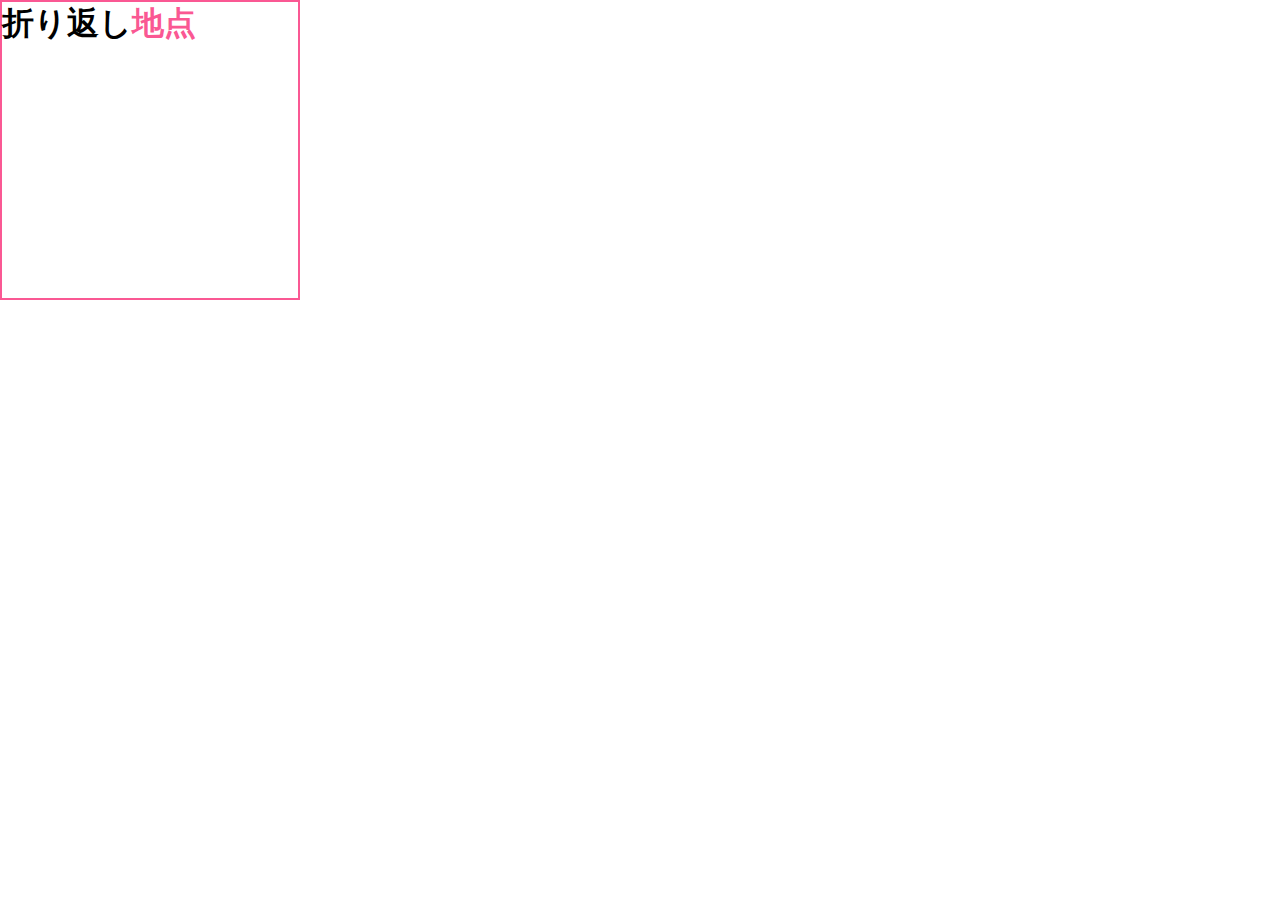
<file: 7章確認問題/index.html>
<!DOCTYPE html>
<html lang="ja">

<head>
  <meta charset="UTF-8">
  <link rel="stylesheet" href="style.css">
  <title>7章確認問題</title>
</head>

<body>

  <section>
    <h1>折り返し<span>地点</span></h1>
  </section>
</body>
</html>
</file>
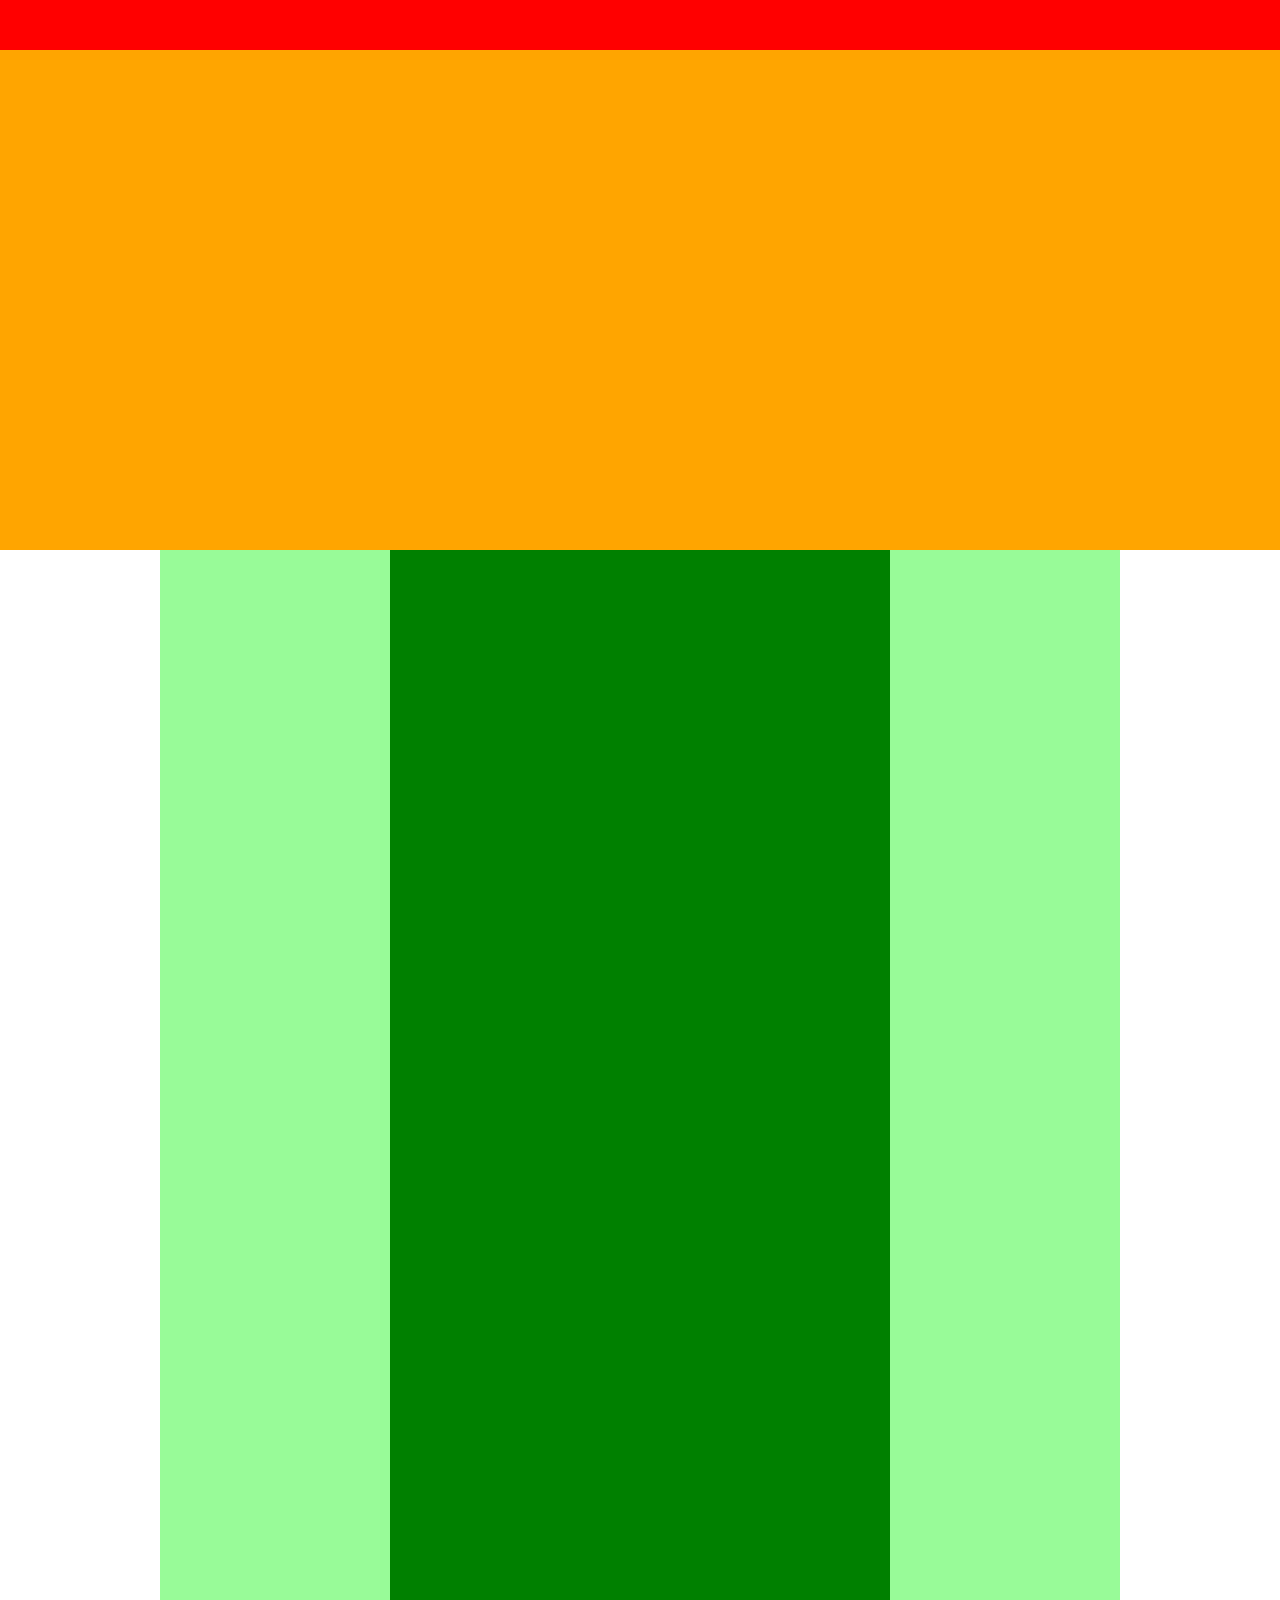
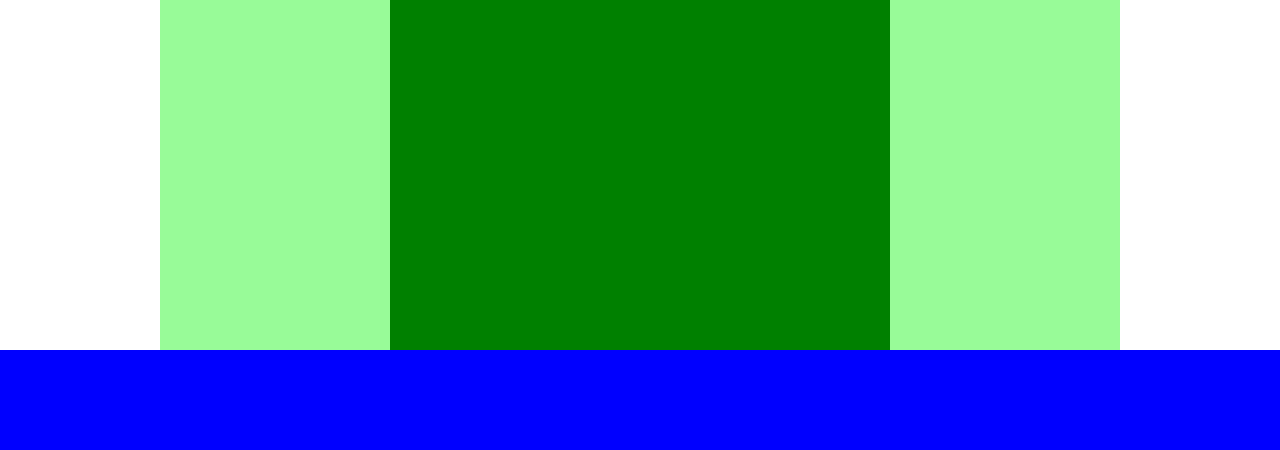
<file: chapter4/index.html>
<!DOCTYPE html>
<html lang="ja">

<head>
  <meta charset="UTF-8">
  <link rel="stylesheet" href="style.css">
  <title>chapter4</title>
</head>

<body>
  <div class="header"></div>
  <div class="main-visual"></div>
  <div class="main">
    <div class="sidebar1"></div>
    <div class="blog"></div>
    <div class="sidebar2"></div>
  </div>
  <div class="footer"></div>
</body>
</html>
</file>
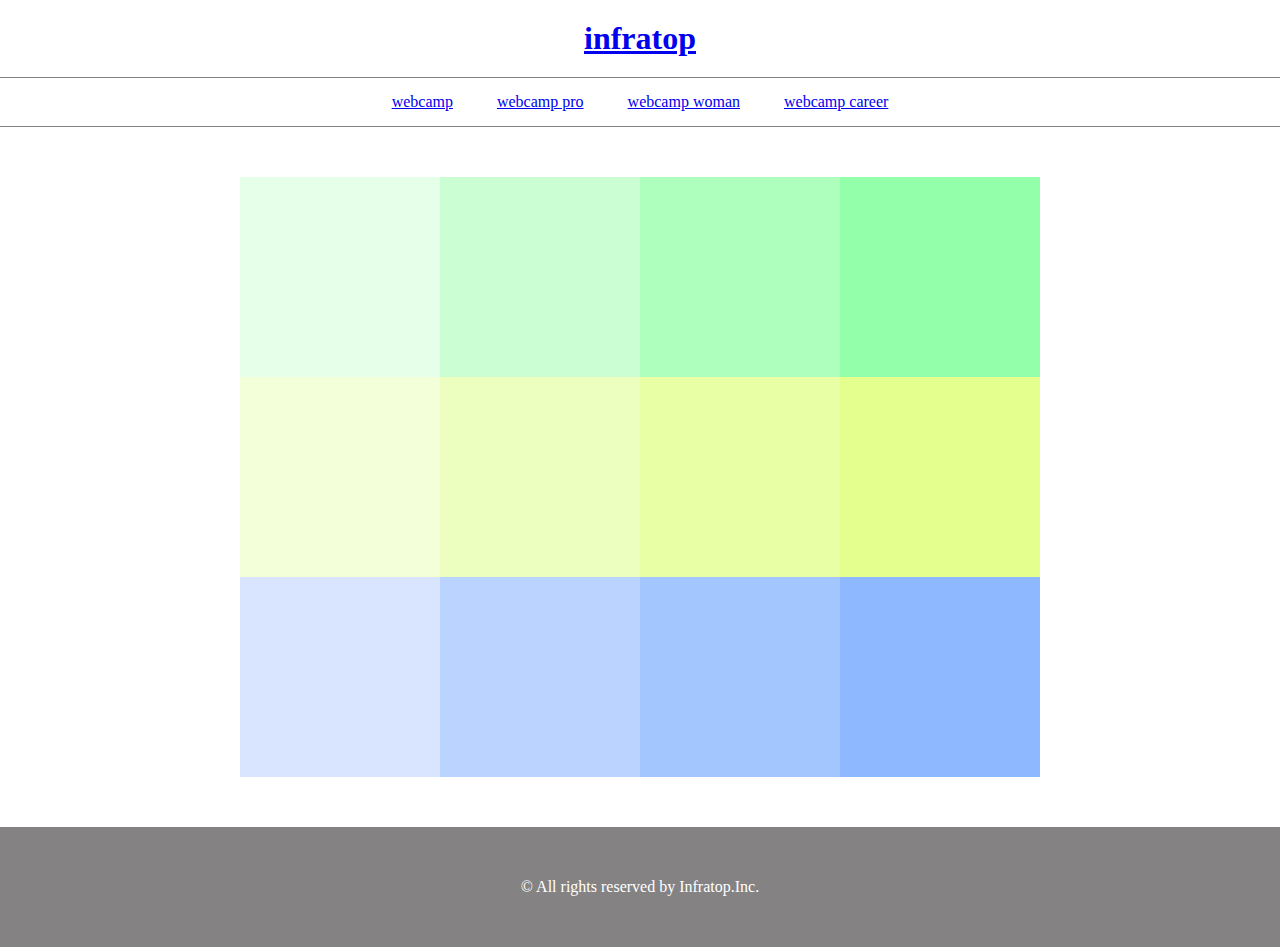
<file: chapter5/index.html>
<!DOCTYPE html>
<html lang="ja">

<head>
  <meta charset="UTF-8">
  <link rel="stylesheet" href="style.css">
  <title>infratop</title>
</head>

<body>
  <header>
    <h1>
      <a href="index.html">
        infratop
      </a>
    </h1>
    </header>
  <nav>
    <ul class="nav-list">
      <li class="nav-list-item">
        <a href="index.html">webcamp</a>
      </li>
      <li class="nav-list-item">
        <a href="index.html">webcamp pro</a>
      </li>
      <li class="nav-list-item">
        <a href="index.html">webcamp woman</a>
      </li>
      <li class="nav-list-item">
        <a href="index.html">webcamp career</a>
      </li>
    </ul>
  </nav>

  <main>
    <div class="main">
      <div class="box1"></div>
      <div class="box2"></div>
      <div class="box3"></div>
      <div class="box4"></div>
      <div class="box5"></div>
      <div class="box6"></div>
      <div class="box7"></div>
      <div class="box8"></div>
      <div class="box9"></div>
      <div class="box10"></div>
      <div class="box11"></div>
      <div class="box12"></div>
    </div>
  </main>

  <footer>
    <p class="footer-text">© All rights reserved by Infratop.Inc.</p>
  </footer>
</body>
</html>
</file>
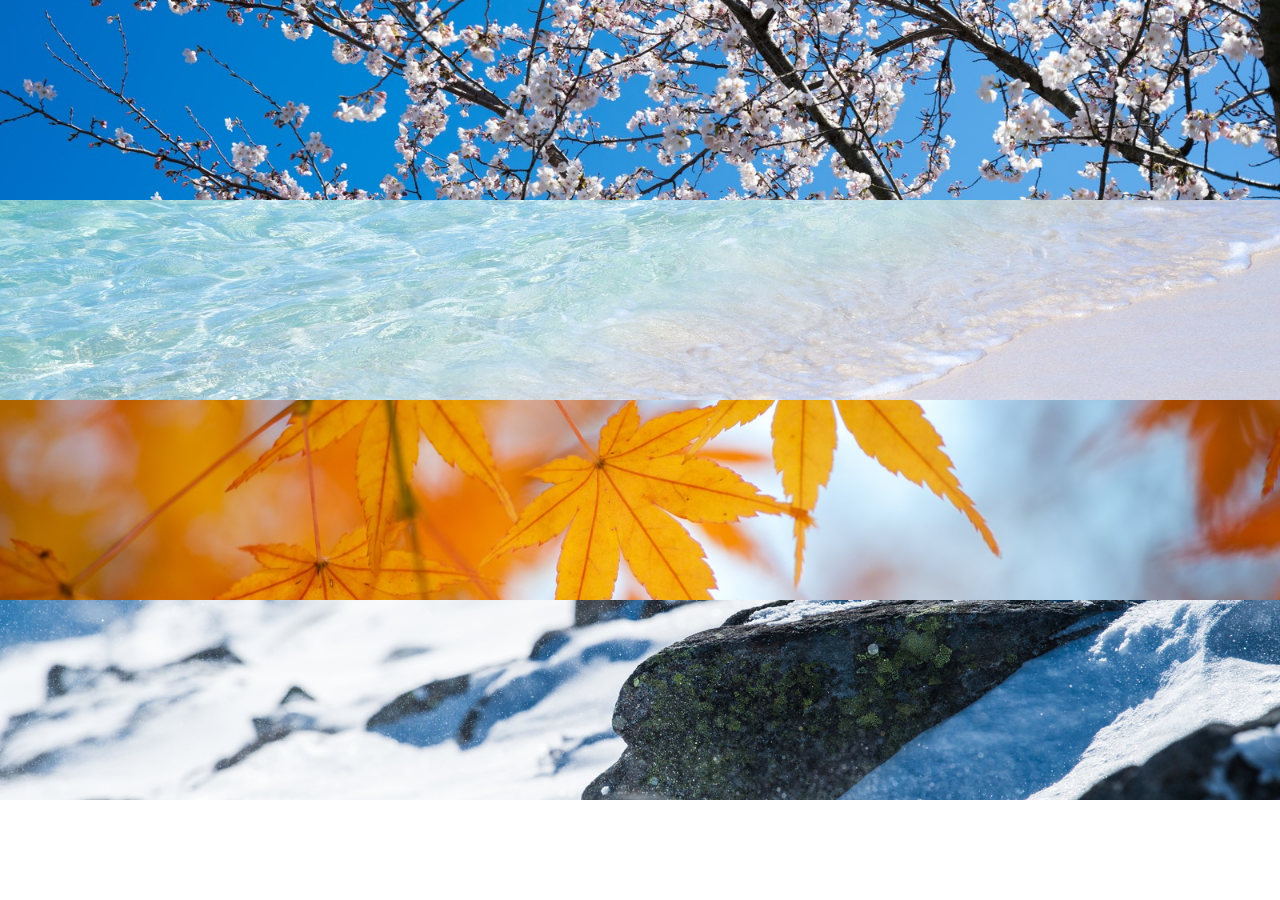
<file: chapter6/index.html>
<!DOCTYPE html>
<html lang="ja">

<head>
  <meta charset="UTF-8">
  <link rel="stylesheet" href="style.css">
  <title>chapter6</title>
</head>

<body>

  <div class="box1"></div>
  <div class="box2"></div>
  <div class="box3"></div>
  <div class="box4"></div>

</body>
</html>
</file>
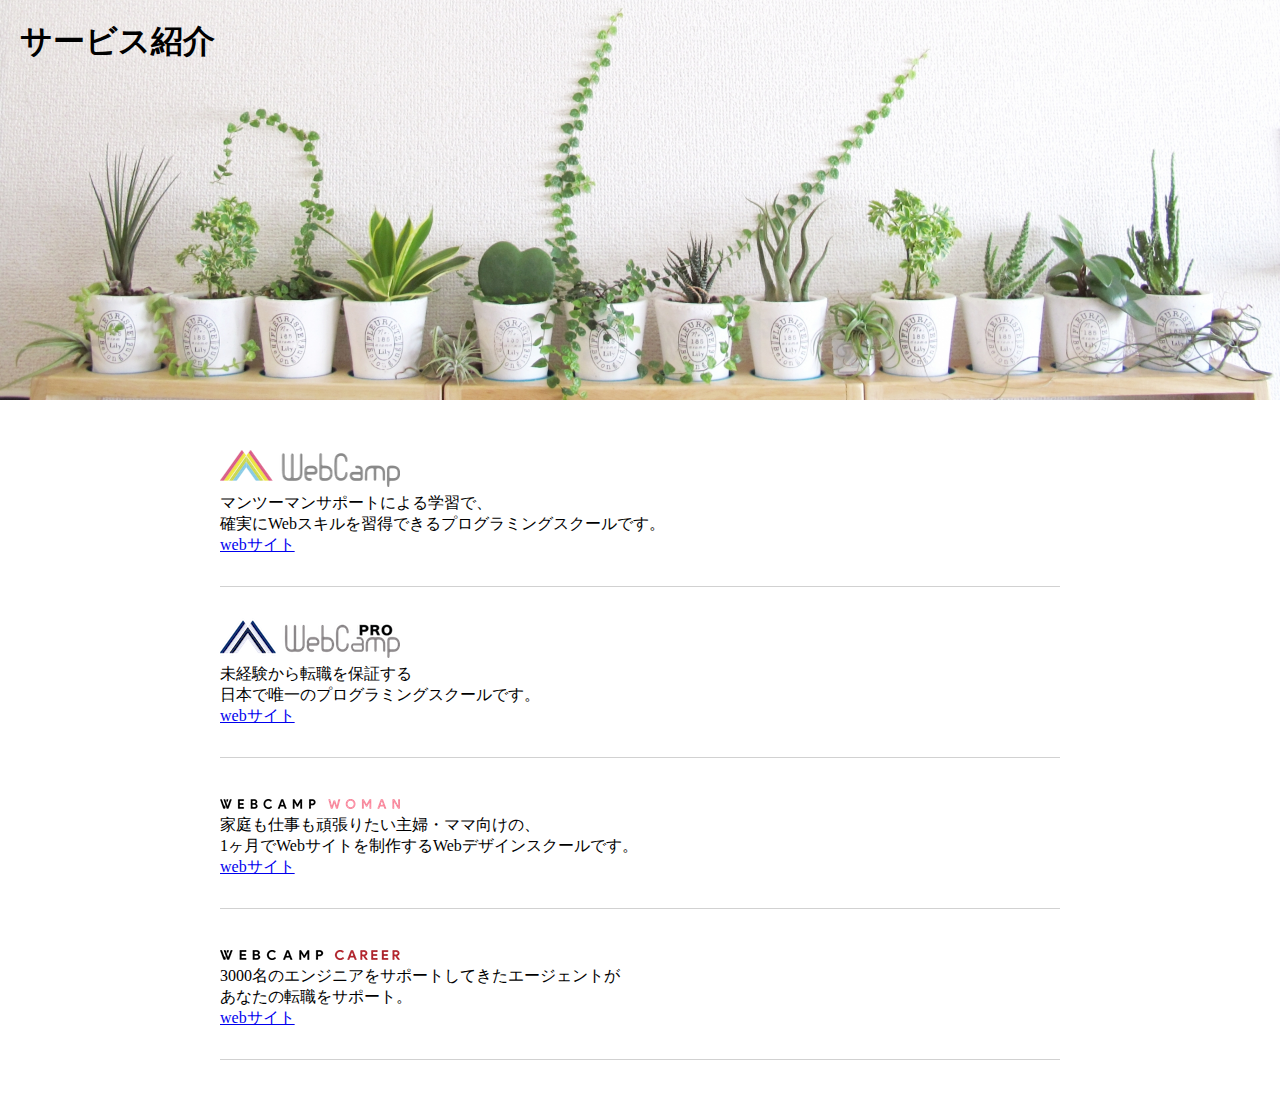
<file: chapter7/index.html>
<!DOCTYPE html>
<html lang="ja">

<head>
  <meta charset="UTF-8">
  <link rel="stylesheet" href="style.css">
  <title>サービス紹介</title>
</head>

<body>
  <section class="main-visual">
    <h1 class="headline">サービス紹介</h1>
  </section>

  <main>
    <section class="service1">
      <h2>
        <img src="img/wc-logo.png" alt="ロゴ">
      </h2>
        <p>マンツーマンサポートによる学習で、<br>
        確実にWebスキルを習得できるプログラミングスクールです。</p>
        <a href="index.html">webサイト</a>
    </section>
    <section class="service1">
      <h2>
        <img src="img/wcp-logo.png" alt="ロゴ">
      </h2>
        <p>未経験から転職を保証する<br>
        日本で唯一のプログラミングスクールです。</p>
        <a href="index.html">webサイト</a>
    </section>
    <section class="service1">
      <h2>
        <img src="img/wcw-logo.png" alt="ロゴ">
      </h2>
        <p>家庭も仕事も頑張りたい主婦・ママ向けの、<br>
        1ヶ月でWebサイトを制作するWebデザインスクールです。</p>
        <a href="index.html">webサイト</a>
    </section>
    <section class="service1">
      <h2>
        <img src="img/wcc-logo.png" alt="ロゴ">
      </h2>
        <p>3000名のエンジニアをサポートしてきたエージェントが<br>
        あなたの転職をサポート。</p>
        <a href="index.html">webサイト</a>
    </section>

  </main>

  </header>
</body>
</html>
</file>
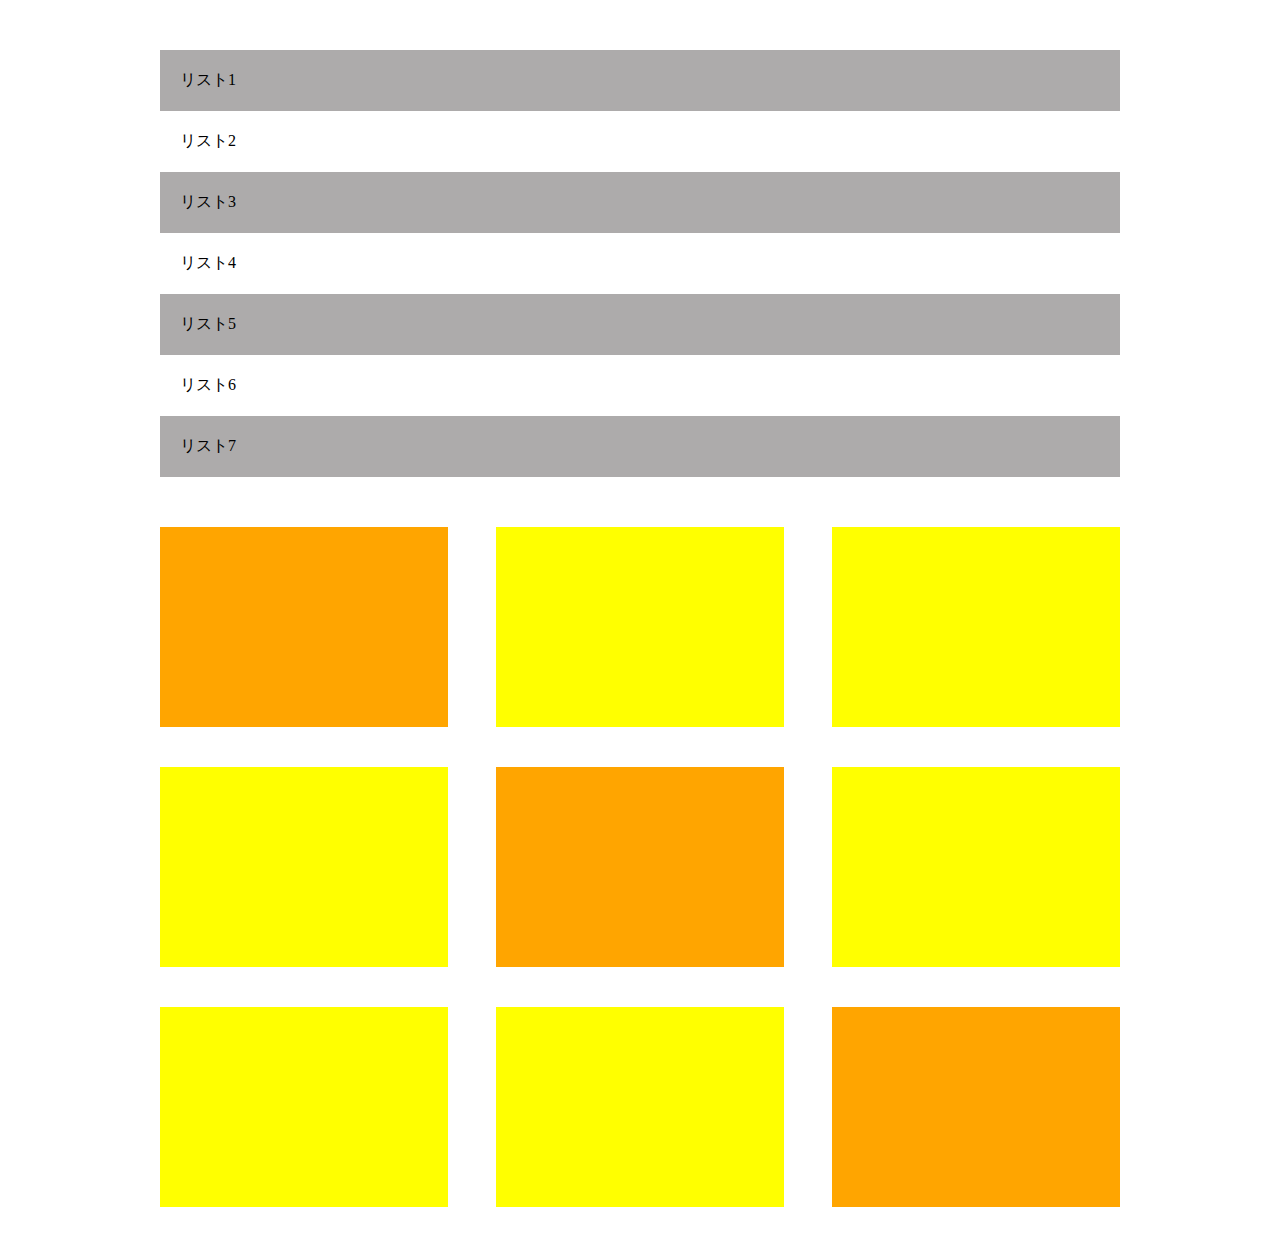
<file: chapter8/index.html>
<!DOCTYPE html>
<html lang="ja">

<head>
  <meta charset="UTF-8">
  <link rel="stylesheet" href="style.css">
  <title>chapter8</title>
</head>

<body>
  <main>
    <ul class="list">
      <li class="item">リスト1</li>
      <li class="item">リスト2</li>
      <li class="item">リスト3</li>
      <li class="item">リスト4</li>
      <li class="item">リスト5</li>
      <li class="item">リスト6</li>
      <li class="item">リスト7</li>

    </ul>

    <div class="item-box">
      <div class="box"></div>
      <div class="box"></div>
      <div class="box"></div>
      <div class="box"></div>
      <div class="box"></div>
      <div class="box"></div>
      <div class="box"></div>
      <div class="box"></div>
      <div class="box"></div>
    </div>
  </main>
  
</body>
</html>
</file>
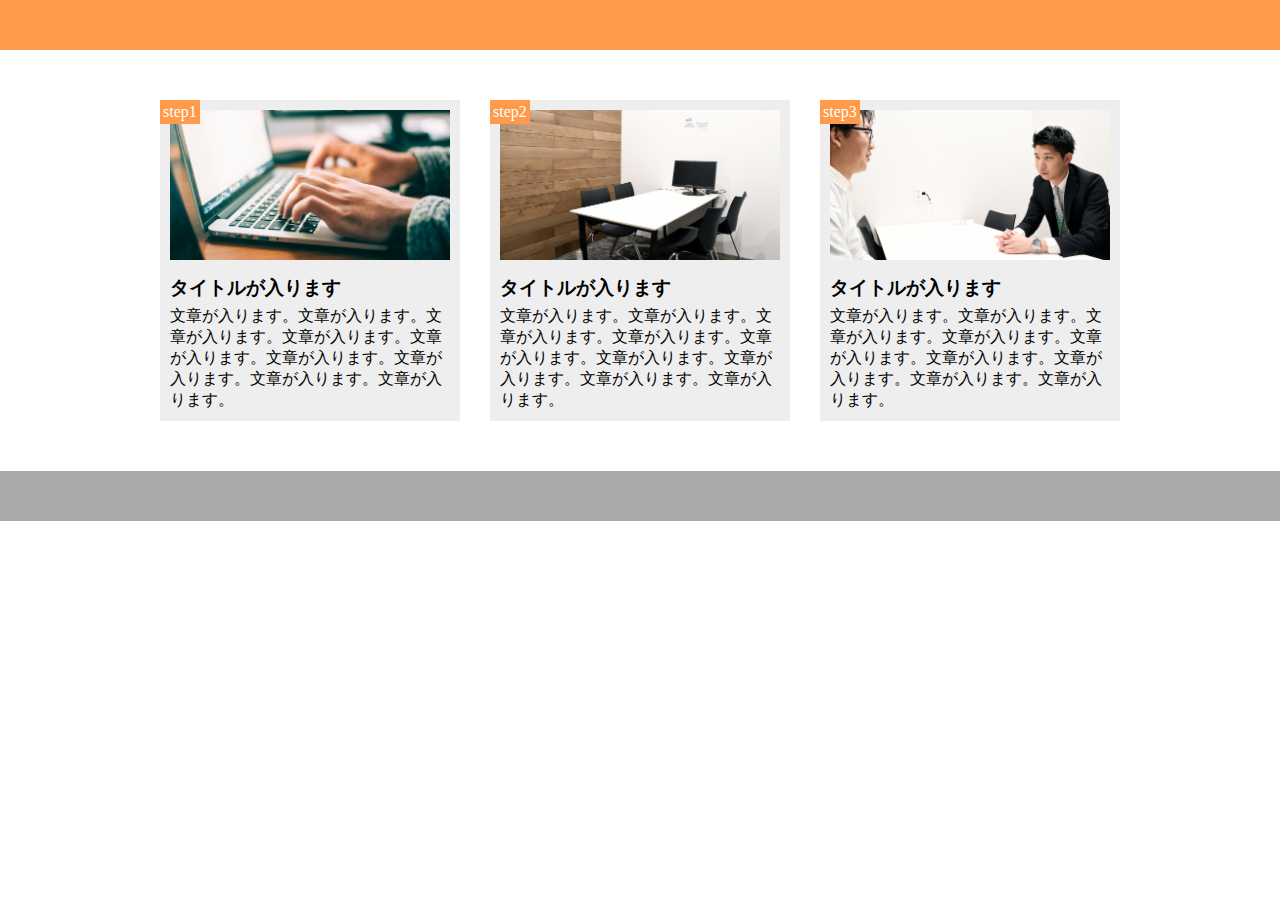
<file: chapter9/index.html>
<!DOCTYPE html>
<html lang="ja">
  <head>
    <meta charset="UTF-8">
    <link rel="stylesheet" href="style.css">
    <title>chapter9</title>
  </head>

  <body>
    <header></header>
    <main>
      <div class="step">
        <div class="step-image1"></div>
        <span class="step-number">step1</span>
          <h3 class="step-title">タイトルが入ります</h3>
          <p class="step-text">文章が入ります。文章が入ります。文章が入ります。文章が入ります。文章が入ります。文章が入ります。文章が入ります。文章が入ります。文章が入ります。</p>
      </div>
      <div class="step">
        <div class="step-image2"></div>
        <span class="step-number">step2</span>
          <h3 class="step-title">タイトルが入ります</h3>
          <p class="step-text">文章が入ります。文章が入ります。文章が入ります。文章が入ります。文章が入ります。文章が入ります。文章が入ります。文章が入ります。文章が入ります。</p>
      </div>
      <div class="step">
        <div class="step-image3"></div>
        <span class="step-number">step3</span>
          <h3 class="step-title">タイトルが入ります</h3>
          <p class="step-text">文章が入ります。文章が入ります。文章が入ります。文章が入ります。文章が入ります。文章が入ります。文章が入ります。文章が入ります。文章が入ります。</p>
      </div>
    </main>
    <footer></footer>
  </body>
</html>
</file>
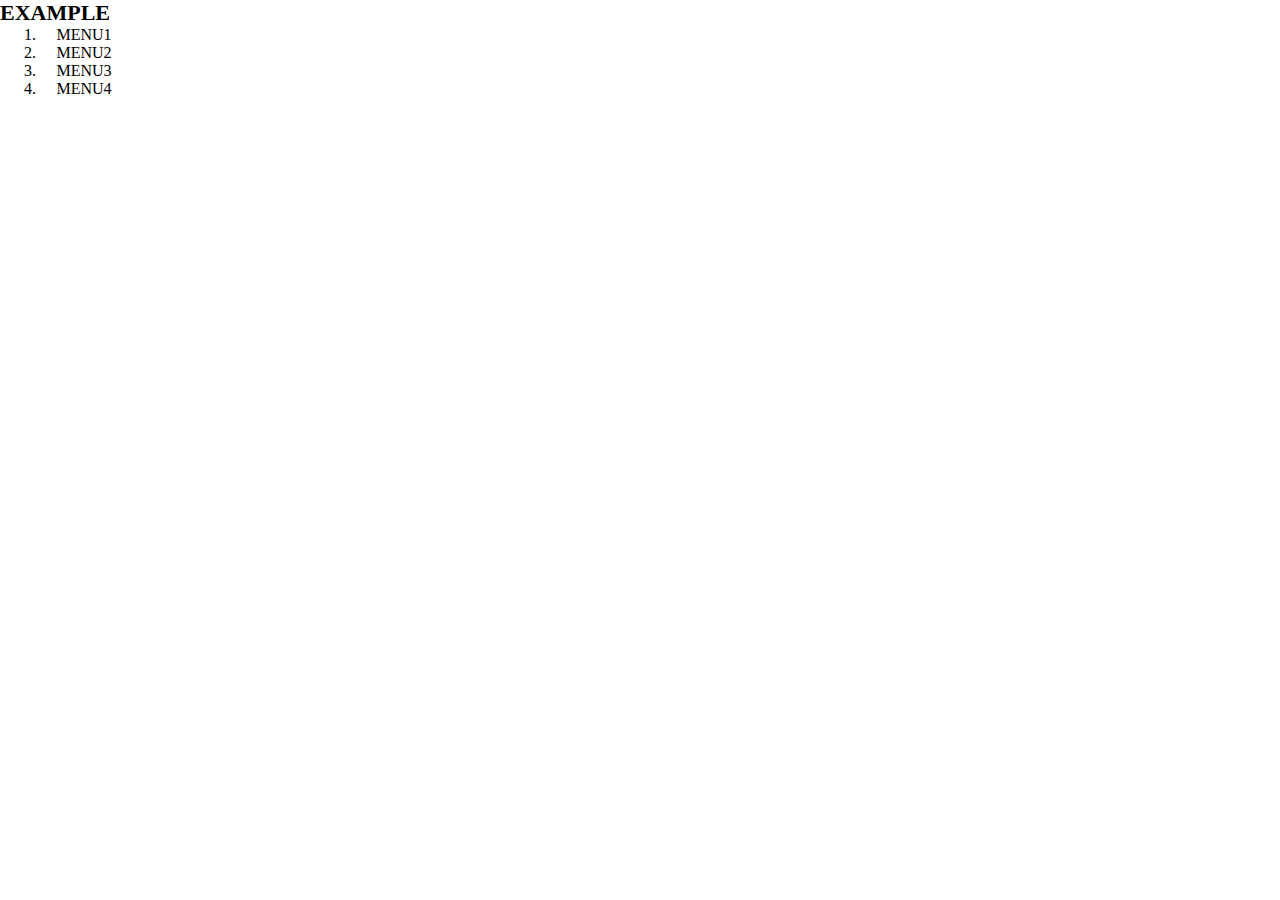
<file: example/index.html>
<!DOCTYPE html>
<html lang="ja">

<head>
  <meta charset="UTF-8">
  <link rel="stylesheet" href="style.css">
  <title>EXAMPLE</title>
</head>

<body>
  <header>
    <h1 class="headline">EXAMPLE</h1>
    <nav class="nav">
      <ol class="list">
        <li class="list-item">MENU1</li>
        <li class="list-item">MENU2</li>
        <li class="list-item">MENU3</li>
        <li class="list-item">MENU4</li>
      </ol>
    </nav>
  </header>
</body>
</html>
</file>
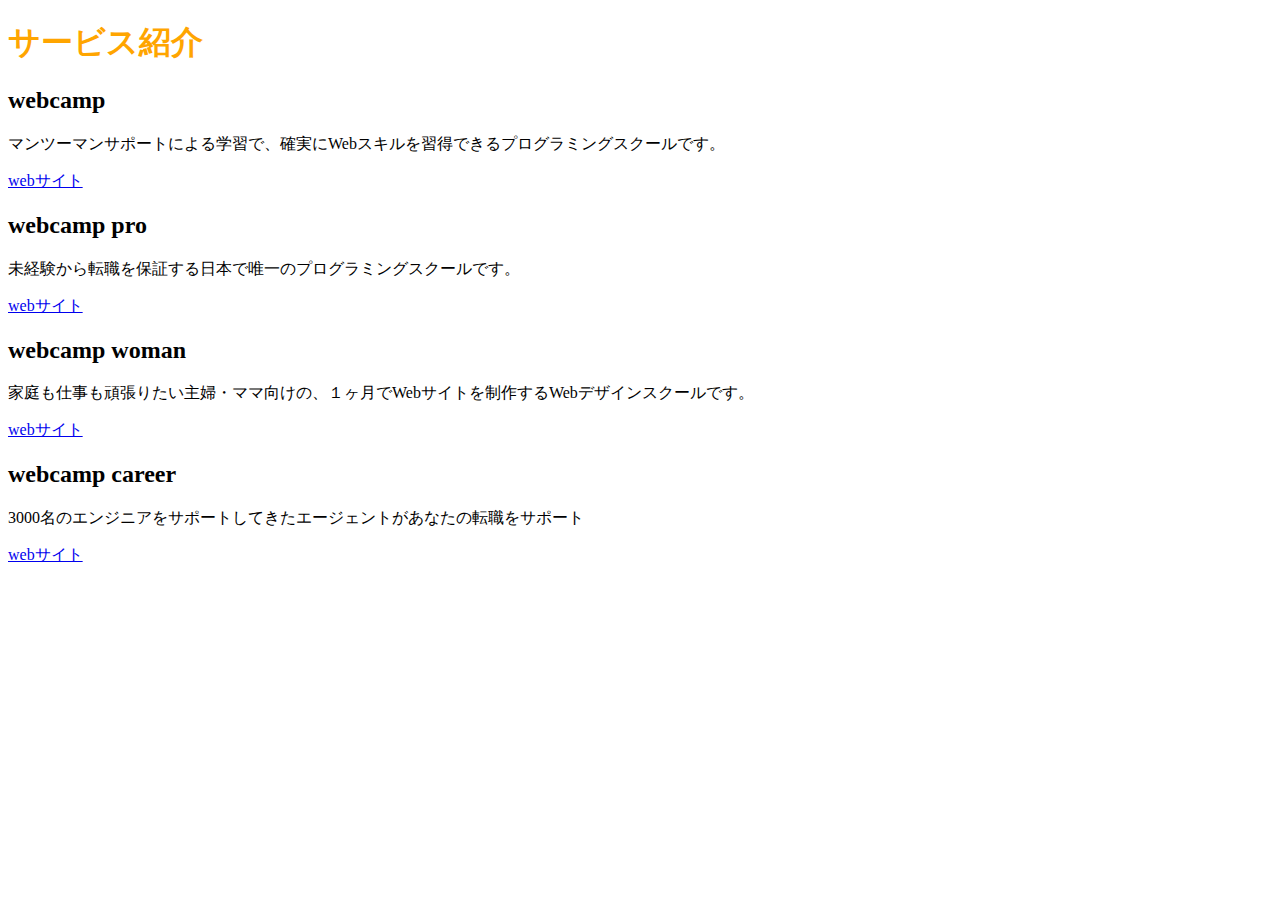
<file: chapter2/chapter2_exercise.html>
<!DOCTYPE html>
<html lang="ja">
  <head>
    <meta charset="UTF-8">
    <link rel="stylesheet" href="chapter2_exercise.css">
    <title>サービス紹介</title>
  </head>

  <body>
    <h1>サービス紹介</h1>
    <h2>webcamp</h2>
    <p>マンツーマンサポートによる学習で、確実にWebスキルを習得できるプログラミングスクールです。</p>
    <a href="chapter2_exercise.html">webサイト</a>
    <h2>webcamp pro</h2>
    <p>未経験から転職を保証する日本で唯一のプログラミングスクールです。</p>
    <a href="chapter2_exercise.html">webサイト</a>
    <h2>webcamp woman</h2>
    <p>家庭も仕事も頑張りたい主婦・ママ向けの、１ヶ月でWebサイトを制作するWebデザインスクールです。</p>
    <a href="chapter2_exercise.html">webサイト</a>
    <h2>webcamp career</h2>
    <p>3000名のエンジニアをサポートしてきたエージェントがあなたの転職をサポート</p>
    <a href="chapter2_exercise.html">webサイト</a>

  
  
  </body>

</html>
</file>
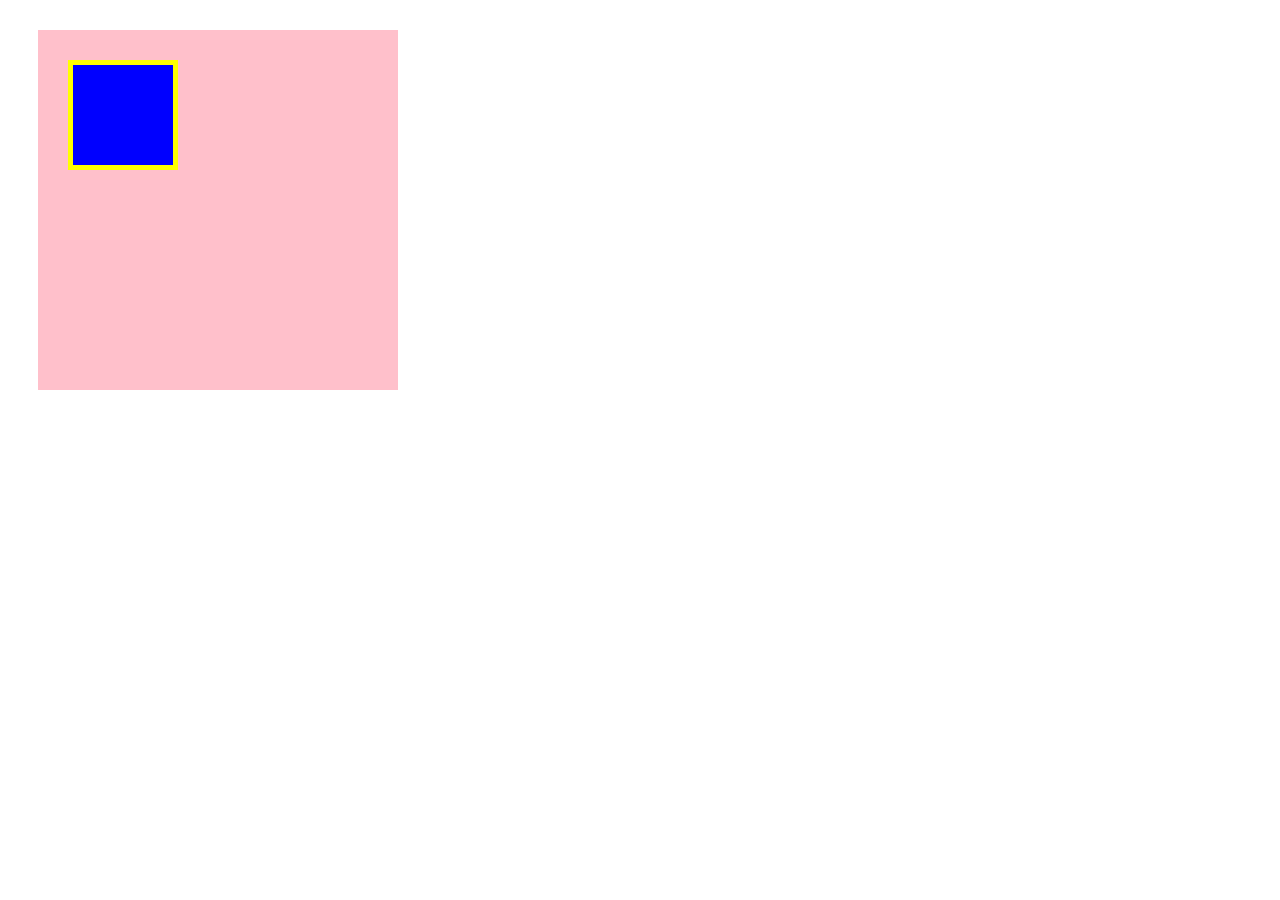
<file: chapter3/box/box.html>
<!DOCTYPE html>
<html lang="ja">

<head>
  <meta charset="UTF-8">
  <link rel="stylesheet" href="box.css">
  <title>BOX</title>
</head>

<body>
<div class="box1">
  <div class="box2"></div>
</div>

</body>
</html>
</file>
<file: 7章確認問題/style.css>
* {
  margin: 0;
  padding: 0;
  box-sizing: border-box;
}

section {
  width: 300px;
  height: 300px;
  border: 2px solid #fa5893;
}

span {
  color: #fa5893;
}
</file>
<file: chapter4/style.css>
* {
  margin: 0;
  padding: 0;
  box-sizing: border-box;
}

.header {
  width: 100%;
  height: 50px;
  background-color: red;
}

.main-visual {
  width: 100%;
  height: 500px;
  background-color: orange;
}

.main {
  width: 960px;
  
  display: flex;
  justify-content: center;
  margin: 0 auto;
}

.sidebar1 {
  width: 230px;
  height: 1400px;
  background-color: palegreen;
}

.blog {
  width: 500px;
  height: 1400px;
  background-color: green;
}

.sidebar2 {
  width: 230px;
  height: 1400px;
  background-color: palegreen;
}

.footer {
  width: 100%;
  height: 100px;
  background-color: blue;
}
</file>
<file: chapter5/style.css>
* {
  margin: 0;
  padding: 0;
  box-sizing: border-box;
}

header {
  width: 100%;
  padding: 20px 0;
  margin: 0 auto;
  text-align: center;
}

.nav-list {
  text-align: center;
  padding: 15px 0;
  margin: 0 auto;
  border-bottom: 1px solid #848282;
  border-top: 1px solid #848282;
}

.nav-list-item {
  list-style: none;
  display: inline-block;
  margin: 0 20px;
}

.main {
  width: 800px;
  margin: 50px auto;
  display: flex;
  flex-wrap: wrap;
}

.box1 {
  width: 200px;
  height: 200px;
  background-color: #e6ffe9;
}

.box2 {
  width: 200px;
  height: 200px;
  background-color: #cbffd3;
}

.box3 {
  width: 200px;
  height: 200px;
  background-color: #aeffbd;
}

.box4 {
  width: 200px;
  height: 200px;
  background-color: #93ffab;
}

.box5 {
  width: 200px;
  height: 200px;
  background-color: #f3ffd8;
}

.box6 {
  width: 200px;
  height: 200px;
  background-color: #edffbe;
}

.box7 {
  width: 200px;
  height: 200px;
  background-color: #e9ffa5;
}

.box8 {
  width: 200px;
  height: 200px;
  background-color:#e4ff8d;
}

.box9 {
  width: 200px;
  height: 200px;
  background-color: #d9e5ff;
}

.box10 {
  width: 200px;
  height: 200px;
  background-color: #bad3ff;
}

.box11 {
  width: 200px;
  height: 200px;
  background-color: #a4c6ff;
}

.box12 {
  width: 200px;
  height: 200px;
  background-color: #8eb8ff;
}

footer {
  width: 100%;
  height: 120px;
  text-align: center;
  line-height: 120px;
  background-color: #848282;
}

.footer-text {
  color: #fff;
}
</file>
<file: chapter6/style.css>
* {
  margin: 0;
  padding: 0;
  box-sizing:border-box;
}

.box1 {
  width: 100%;
  height: 200px;
  background-image: url(img/box1.jpg);
  background-size: cover;
  background-position: center;
}

.box2 {
  width: 100%;
  height: 200px;
  background-image: url(img/box2.jpg);
  background-size: cover;
  background-position: center;
}

.box3 {
  width: 100%;
  height: 200px;
  background-image: url(img/box3.jpg);
  background-size: cover;
  background-position: center;
}

.box4 {
  width: 100%;
  height: 200px;
  background-image: url(img/box4.jpg);
  background-size: cover;
  background-position: center;
}
</file>
<file: chapter7/style.css>
* {
  margin: 0;
  padding: 0;
  box-sizing: border-box;
}

.main-visual {
  width:100%;
  height:400px;
  background-image: url(img/mv.jpg);
  background-size: cover;
  background-position: bottom;
}

.headline {
  padding: 20px;
}

main {
  width: 840px;
  margin: 50px auto;
}

.service1 {
  margin-bottom: 30px;
  border-bottom: 1px solid #d1d1d1;
  padding-bottom: 30px;
}

.service2 {
  margin-bottom: 30px;
  border-bottom: 1px solid #d1d1d1;
  padding-bottom: 30px;
}

.service3 {
  margin-bottom: 30px;
  border-bottom: 1px solid #d1d1d1;
  padding-bottom: 30px;
}

.service4 {
  border-bottom: 1px solid #d1d1d1;
  padding-bottom: 30px;
}
</file>
<file: chapter8/style.css>
* {
  margin: 0;
  padding:0;
  box-sizing: border-box;
}

main {
  width: 960px;
  margin: 50px auto;
}

.list {
  margin-bottom: 50px;
}

.item {
  padding: 20px;
  list-style: none;
}

.item:nth-child(odd) {
  background-color: #adabab;
}

.item-box {
  display: flex;
  flex-wrap: wrap;
}

.box {
  width: 30%;
  height: 200px;
  margin-right: 5%;
  margin-bottom: 40px;
  background-color: yellow;
}

.box:first-child,
.box:nth-child(5),
.box:last-of-type {
  background-color:orange;
}

.box:nth-child(3n) {
  margin-right: 0;
}

.box:nth-last-child(-n + 3) {
  margin-bottom: 0;
}
</file>
<file: chapter9/style.css>
* {
  margin: 0;
  padding: 0;
  box-sizing: border-box;
}

header {
  width: 100%;
  height: 50px;
  background-color: #fF9a4b;
}

main {
  width: 960px;
  margin: 50px auto;
  display: flex;
}

.step {
  width: 300px;
  margin-right: 30px;
  padding: 10px;
  position: relative;
  background-color:#eeeeee;
}

.step:last-child {
  margin-right: 0;
}

.step-image1 {
  height: 150px;
  background-image: url(img/flow01.png);
  background-size: cover;
  background-position: bottom;
}

.step-image2 {
  height: 150px;
  background-image: url(img/flow02.png);
  background-size: cover;
  background-position: bottom;
}

.step-image3 {
  height: 150px;
  background-image: url(img/flow03.png);
  background-size: cover;
  background-position: bottom;
}

.step-number {
  padding: 3px;
  position: absolute;
  top: 0;
  left: 0;
  background-color: #ff9a4b;
  color: white;
}

.step-title {
  margin: 15px 0 5px;
}

footer {
  height: 50px;
  background-color: #aaaaaa;
}
</file>
<file: example/style.css>
* {
  margin: 0;
  padding: 0;
  box-sizing: border-box;
}

header {
  width: 10%;
}

.headline {
  font-size: 22px;
}

.nav {
  text-align: center;
}

.list {
  padding-left: 40px;
}
</file>
<file: chapter2/chapter2_exercise.css>
h1 {
  color: orange;
}
</file>
<file: chapter3/box/box.css>
.box1 {
  width: 300px;
  height: 300px;
  background-color: pink;
  margin: 30px;
  padding: 30px;
}

.box2 {
  width: 100px;
  height: 100px;
  background-color: blue;
  border: 5px solid yellow;
}
</file>
